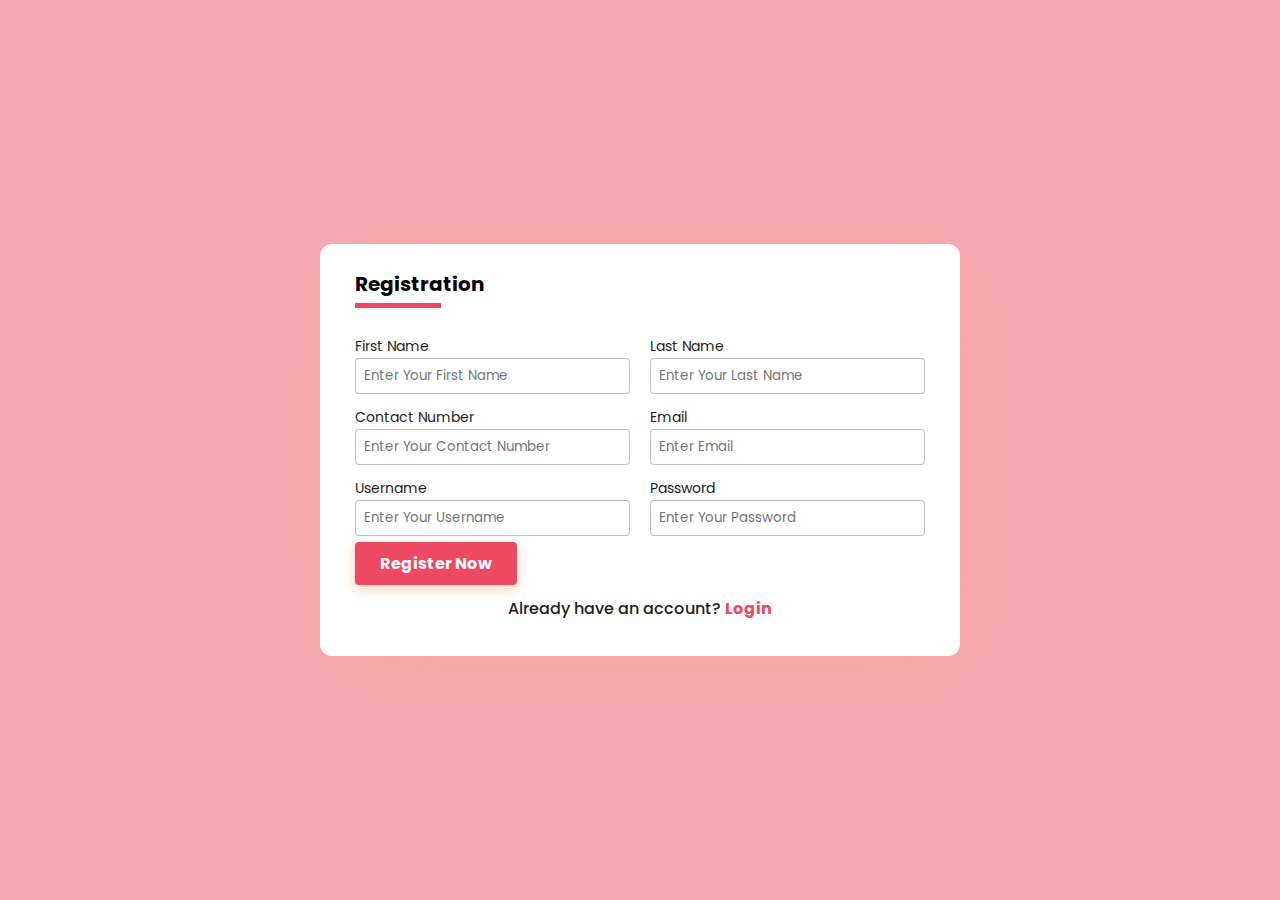
<file: registration.html>
<!DOCTYPE html>

<html lang="en">
  <head>
    <meta charset="UTF-8" />
    <meta http-equiv="X-UA-Compatible" content="IE=edge" />
    <meta name="viewport" content="width=device-width, initial-scale=1.0" />
    <title>Registration Form</title>

    <link rel="stylesheet" href="registration.css" />
  </head>
  <body>
    <div class="registration-container">
      <div class="registration-header">
        <h2>Registration</h2>
        <span class="divider"></span>
      </div>
      <div class="registration-body">
        <form action="">
          <div class="registration-box">
            <div class="input-box">
              <label for="">First Name</label>
              <input
                type="text"
                class="input-field"
                placeholder="Enter Your First Name"
              />
            </div>
            <div class="input-box">
              <label for="">Last Name</label>
              <input
                type="text"
                class="input-field"
                placeholder="Enter Your Last Name"
              />
            </div>
            <div class="input-box">
              <label for="">Contact Number</label>
              <input
                type="tel"
                class="input-field"
                placeholder="Enter Your Contact Number"
              />
            </div>
            <div class="input-box">
              <label for="">Email</label>
              <input
                type="email"
                class="input-field"
                placeholder="Enter Email"
              />
            </div>
            <div class="input-box">
              <label for="">Username</label>
              <input
                type="text"
                class="input-field"
                placeholder="Enter Your Username"
              />
            </div>
            <div class="input-box">
              <label for="">Password</label>
              <input
                type="password"
                class="input-field"
                placeholder="Enter Your Password"
              />
            </div>
          </div>
          <a href="index.html" class="btn-register">Register Now</a>
        </form>
      </div>
      <div class="registration-footer">
        <h3>Already have an account? <a href="#"> Login</a></h3>
      </div>
    </div>
  </body>
</html>
</file>
<file: registration.css>
@import url("https://fonts.googleapis.com/css2?family=Poppins:wght@400;500;700&display=swap");

:root {
  --primary-color: #f8f7fc;
  --secondary-color: #231e1e;
  --accent-color: hsl(351, 83%, 61%);
}

* {
  padding: 0;
  margin: 0;
  box-sizing: border-box;
  font-family: "Poppins", sans-serif;
}

body {
  position: relative;
  display: flex;
  justify-content: center;
  height: 100vh;
  background: hsl(351, 79%, 81%);
}

.registration-container {
  background: #ffffff;
  margin: auto;
  padding: 15px 25px;
  width: 640px;
  border-radius: 12px;
  box-shadow: 10px 14px 90px #f5ac6252;
}

.registration-container .registration-header {
  padding: 10px;
}
.registration-header h2 {
  font-size: 20px;
  font-weight: 700;
}

.registration-header .divider {
  display: block;
  width: 15%;
  height: 5px;
  background: var(--accent-color);
  margin-top: 4px;
}

.registration-body .registration-box {
  position: relative;
  display: flex;
  flex-direction: row;
  flex-wrap: wrap;
  justify-content: space-around;
  padding: 10px 0px;
}

.registration-box .input-box {
  position: relative;
  width: 50%;
  justify-content: space-around;
  padding: 5px 10px;
  display: block;
}
.registration-box .input-box label {
  font-size: 14px;
  color: var(--secondary-color);
}

.registration-box .input-field {
  width: 100%;
  height: 36px;
  display: block;
  border-radius: 4px;
  border: 1px solid #1b1b1b46;
  padding-left: 8px;
}

.registration-box .input-field:focus {
  border-radius: 4px;
  outline: none;
  border: solid var(--accent-color);
  border-width: 1px 1px 3px 1px;
  padding-left: 8px;
  height: 48px;
  padding-top: 8px;
}

.registration-box .input-box:focus-within label {
  font-size: 10px;
  display: inline-block;
  content: "";
  position: absolute;
  padding: 4px 10px;
  margin-bottom: 8px;
}

.registration-box .input-box:focus-within {
  padding: 16px 10px;
  margin-bottom: -10px;
}
.registration-box .input-box:focus-within .input-field::placeholder {
  visibility: hidden;
}

.registration-body .btn-register {
  border: 0;
  background: var(--accent-color);
  color: var(--primary-color);
  font-weight: 700;
  font-size: 16px;
  padding: 10px 25px;
  border-radius: 4px;
  box-shadow: 0px 4px 12px #f5ac6280;
  margin: 0px 10px;
  cursor: pointer;
  text-decoration: none;
}

.registration-body .btn-register:hover {
  background: var(--secondary-color);
  box-shadow: 0px 4px 12px #231e1e90;
}

.registration-container .registration-footer {
  text-align: center;
  padding: 20px;
}

.registration-footer h3 {
  font-size: 16px;
  font-weight: 500;
  color: var(--secondary-color);
}

.registration-footer a {
  color: var(--accent-color);
  text-decoration: none;
  font-weight: 700;
}

.registration-footer a:hover {
  border-bottom: 2px solid #fc8c1b;
}

@media screen and (max-width: 480px) {
  .registration-container {
    display: block;
    padding: 10px;
    border-radius: 12px;
    max-width: 400px;
  }
  .registration-container .registration-header {
    padding: 10px 0px;
  }
  .registration-body .registration-box {
    display: block;
  }
  .registration-box .input-box {
    width: 100%;
    padding: 05px 0px;
  }

  .registration-box .input-box:focus-within {
    padding: 12px 0px;
  }
  .registration-body .btn-register {
    width: 100%;
    margin: auto;
  }
}
</file>
